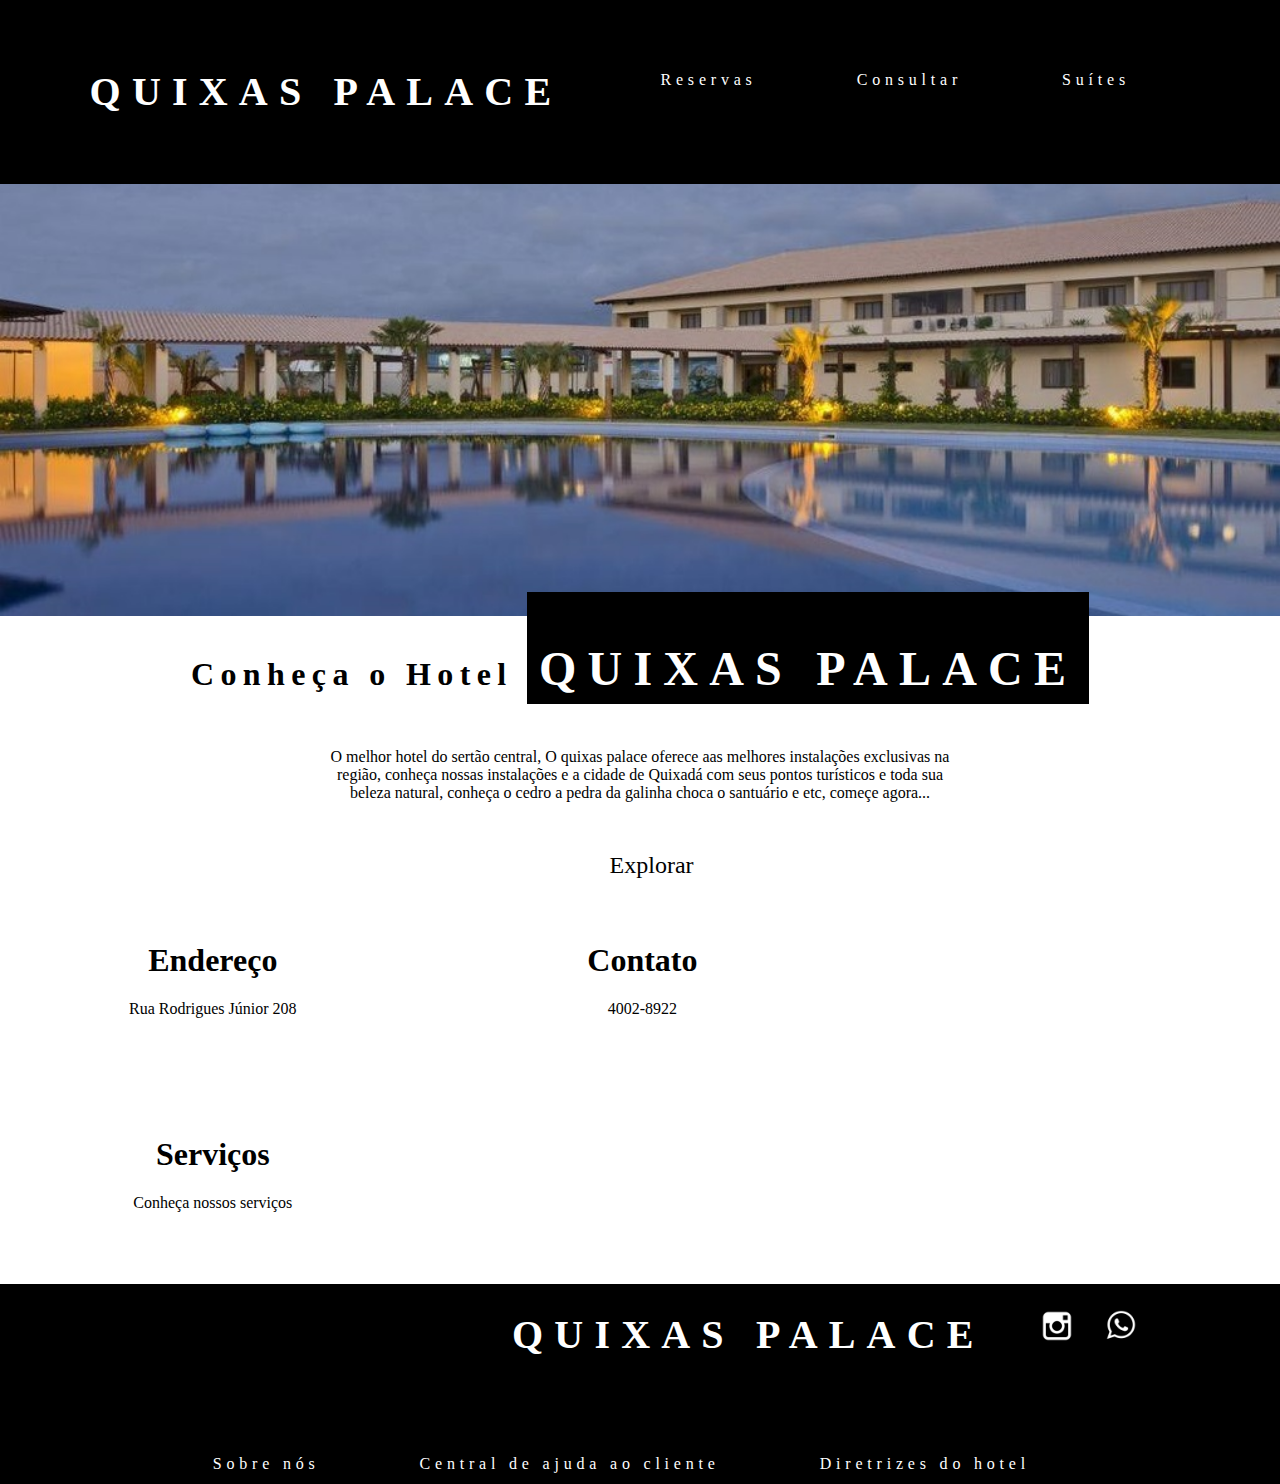
<file: index.html>
<!DOCTYPE html>
<html>
	<head>
		<title>quixas palace</title>
		<link rel="stylesheet" href="style.css">
		<meta charset="UTF-8">
	</head>
	<body>
		<header id="head" style="background-color: black;">
			<h1 id="logo" class="menufocus">
				QUIXAS PALACE
			</h1>
			<ul class="menu" style="color: white">
				<li class="menufocus "><a href="">Reservas</a></li>
				<li class="menufocus"><a href="page4.html">Consultar</a></li>			
				<li class="menufocus"><a href="page3.html">Suítes</a></li>
			</ul>
		</header>
		<main id="main">
			
			<img id="image" src="images/hotel.jpg" >
			<section class="divcentral">
				<h1>Conheça o Hotel <a class="nome" href="">QUIXAS PALACE</a></h1>


				<p class="divcenter">
					O melhor hotel do sertão central, O quixas palace oferece aas melhores instalações exclusivas na região, conheça nossas instalações e a cidade de Quixadá com seus pontos turísticos e toda sua beleza natural, conheça o cedro a pedra da galinha choca o santuário e etc, começe agora...
				</p>

				<a href="page2.html" class="menufocus1" style="display: block; width: 100px; margin-left:47%;">Explorar</a>
			</section>	

			<div>
				<section class="card">
					<h1>Endereço</h1>
					<p> 
						Rua Rodrigues Júnior 208
					</p>
				</section>
				<section class="card">
					<h1>Contato</h1>
					<p >
						4002-8922
					</p>
				</section>
				<section class="card">
					<h1>Serviços</h1>
					<p >
						Conheça nossos serviços
					</p>
				</section>
			</div>
					
				
		</main>
		<footer id="footer">
			<div>
				<h1 id="logo" style="color: white; float: left; margin-left: 40%; ">
					QUIXAS PALACE
				</h1>
				<ul class="menu" style="margin-right: 150px; margin-bottom: 0;">
					<li><a href="">Sobre nós</a></li>
					<li><a href="">Central de ajuda ao cliente</a></li>
					<li><a href="">Diretrizes do hotel</a></li>
				</ul>
			</div>

			<ul class="redessociais">
				<li><img class="social" src="images/insta.png"></li>
				<li><img class="social" style="margin-right: 40px;"src="images/wpp.png"></li>
			</ul>
		</footer>
	</body>
</html>
</file>
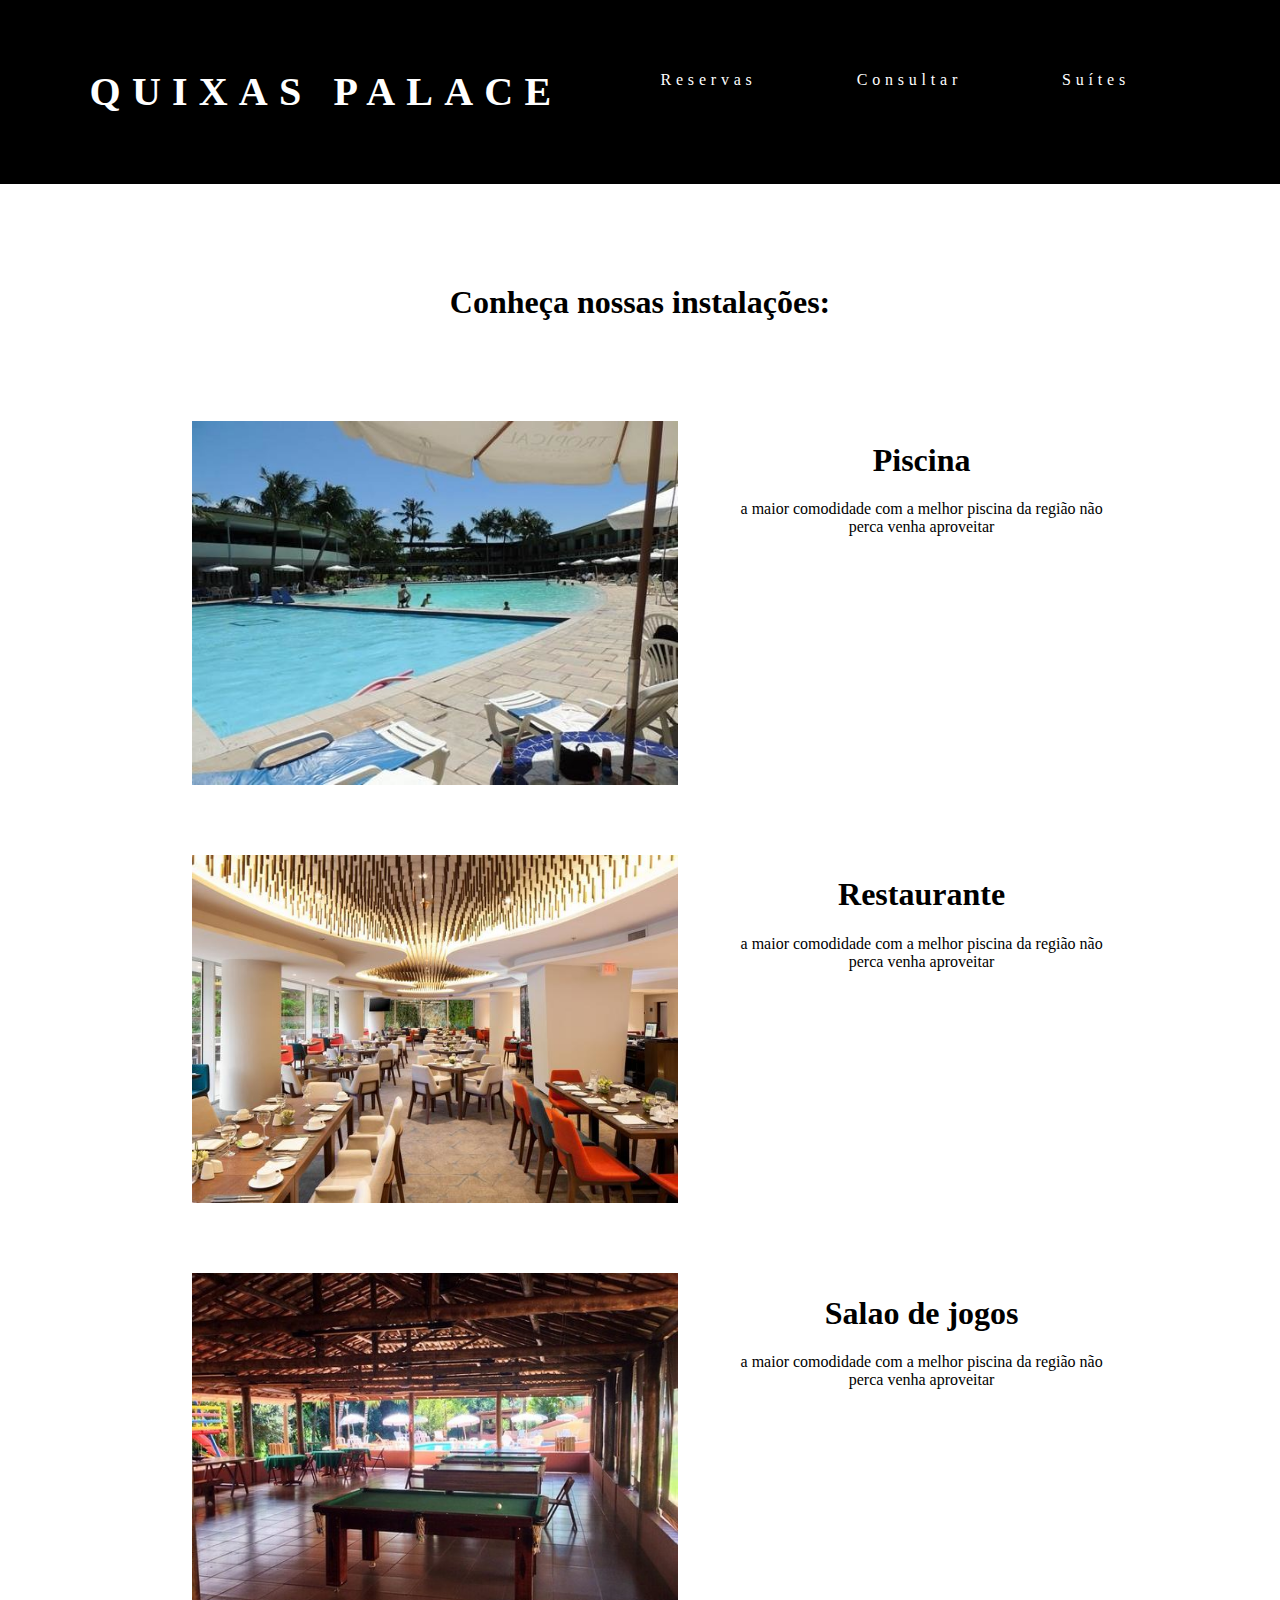
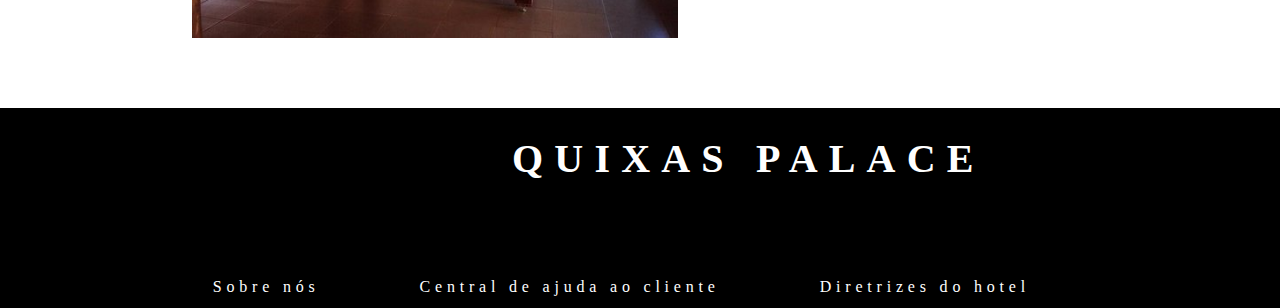
<file: page2.html>
<!DOCTYPE html>
<html>
	<head>
		<title>quixas palace</title>
		<link rel="stylesheet" href="style.css">
		<meta charset="UTF-8">
	</head>
	<body>
		<header id="head" style="background-color: black;">
			<h1 id="logo" class="menufocus">
				QUIXAS PALACE
			</h1>
			<ul class="menu" style="color: white">
				<li class="menufocus "><a href="">Reservas</a></li>
				<li class="menufocus"><a href="page4.html">Consultar</a></li>			
				<li class="menufocus"><a href="page3.html">Suítes</a></li>
			</ul>
		</header>
		<main id="main">
			<h1 class="divcentral" style="margin: 100px 0 100px 0;">
				Conheça nossas instalações:
			</h1>
			<div class="container">
				<img class="cardimage" src="images/pool.jpg">
				<div class="cardaux">
					<h1>Piscina</h1>
					<p>
						a maior comodidade com a melhor piscina da região
						não perca venha aproveitar 						
					</p>
				</div>
			</div>
			<div class="container">
				<img class="cardimage" src="images/restau.jpg">
				<div class="cardaux">
					<h1>Restaurante</h1>
					<p>
						a maior comodidade com a melhor piscina da região
						não perca venha aproveitar 						
					</p>
				</div>
			</div>
			<div class="container">
				<img class="cardimage" src="images/salao.jpg">
				<div class="cardaux">
					<h1>Salao de jogos</h1>
					<p>
						a maior comodidade com a melhor piscina da região
						não perca venha aproveitar 						
					</p>
				</div>
			</div>
		</main>
		<footer id="footer">
			<div>
				<h1 id="logo" style="color: white; float: left; margin-left: 40%; ">
					QUIXAS PALACE
				</h1>

				<ul class="menu" style="margin-right: 150px; margin-bottom: 0;">
					<li><a href="">Sobre nós</a></li>
					<li><a href="">Central de ajuda ao cliente</a></li>
					<li><a href="">Diretrizes do hotel</a></li>
				</ul>
			</div>
		</footer>
	</body>
</html>
</file>
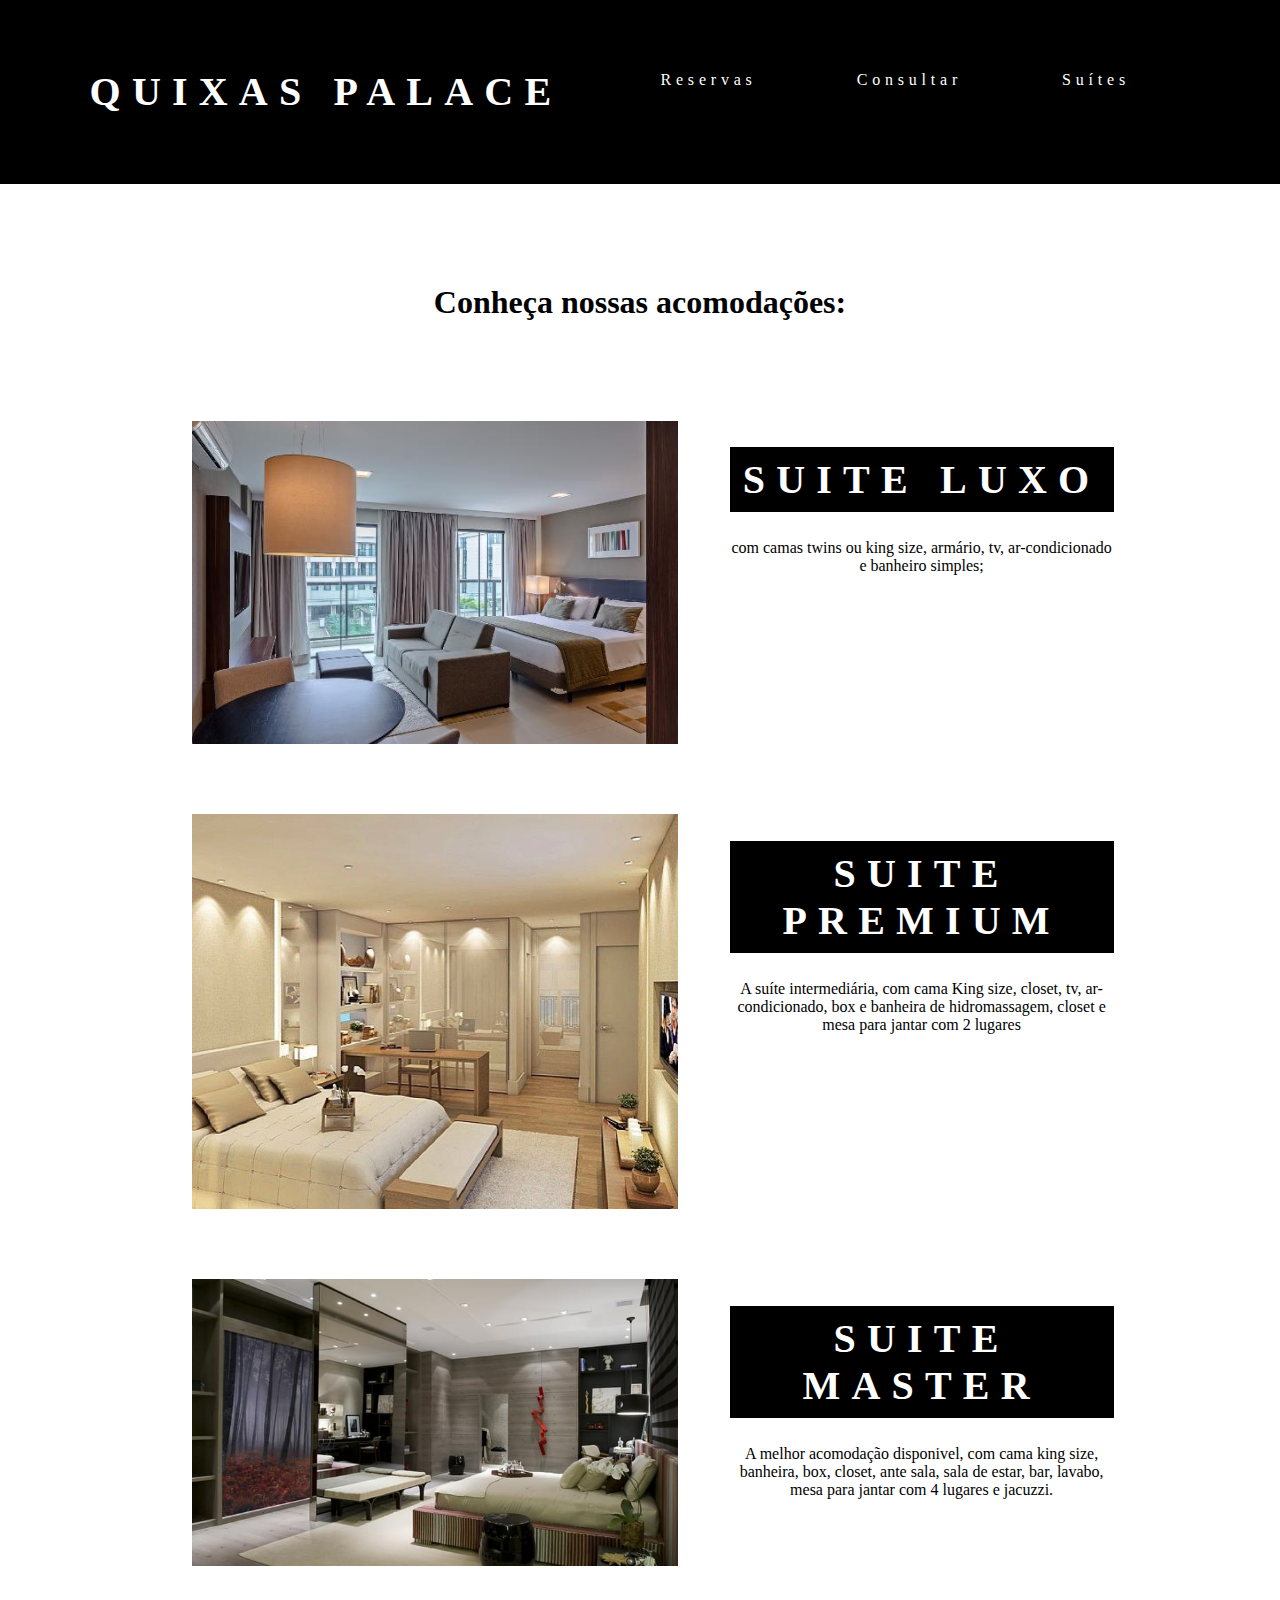
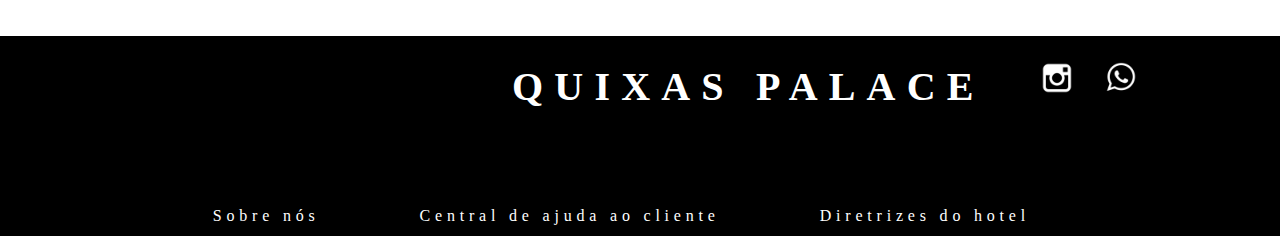
<file: page3.html>
<!DOCTYPE html>
<html>
	<head>
		<title>quixas palace</title>
		<link rel="stylesheet" href="style.css">
		<meta charset="UTF-8">
	</head>
	<body>
		<header id="head" style="background-color: black;">
			<a href="index.html"><h1 id="logo" class="menufocus">
				QUIXAS PALACE
			</h1></a>
			<ul class="menu" style="color: white">
				<li class="menufocus "><a href="">Reservas</a></li>
				<li class="menufocus"><a href="page4.html">Consultar</a></li>			
				<li class="menufocus"><a href="page3.html">Suítes</a></li>
			</ul>
		</header>
		<main id="main">
			<h1 class="divcentral" style="margin: 100px 0 100px 0;">
				Conheça nossas acomodações:
			</h1>
			<div class="container">
				<img class="cardimage" src="images/luxo.jpg">
				<div class="cardaux">
					<h1 class="nome">SUITE LUXO</h1>
					<p>
						com camas twins ou king size, armário, tv, ar-condicionado e banheiro simples;						
					</p>
				</div>
			</div>
			<div class="container">
				<img class="cardimage" src="images/premium.jpg">
				<div class="cardaux">
					<h1 class="nome">SUITE PREMIUM</h1>
					<p>A suíte intermediária, com cama King size, closet, tv,
						ar-condicionado, box e banheira de hidromassagem, closet e
						mesa para jantar com 2 lugares 
											
					</p>
				</div>
			</div>
			<div class="container">
				<img class="cardimage" src="images/master.jpg">
				<div class="cardaux">
					<h1 class="nome">SUITE MASTER</h1>
					<p>
						A melhor acomodação disponivel, com cama king size, banheira, box,
						closet, ante sala, sala de estar, bar, lavabo, mesa para jantar
						com 4 lugares e jacuzzi.							
					</p>
				</div>
			</div>
		</main>
		<footer id="footer">
			<div>
				<h1 id="logo" style="color: white; float: left; margin-left: 40%; ">
					QUIXAS PALACE
				</h1>
				<ul class="menu" style="margin-right: 150px; margin-bottom: 0;">
					<li><a href="">Sobre nós</a></li>
					<li><a href="">Central de ajuda ao cliente</a></li>
					<li><a href="">Diretrizes do hotel</a></li>
				</ul>
			</div>

			<ul class="redessociais">
				<li><img class="social" src="images/insta.png"></li>
				<li><img class="social" style="margin-right: 40px;"src="images/wpp.png"></li>
			</ul>
		</footer>
	</body>
</html>
</file>
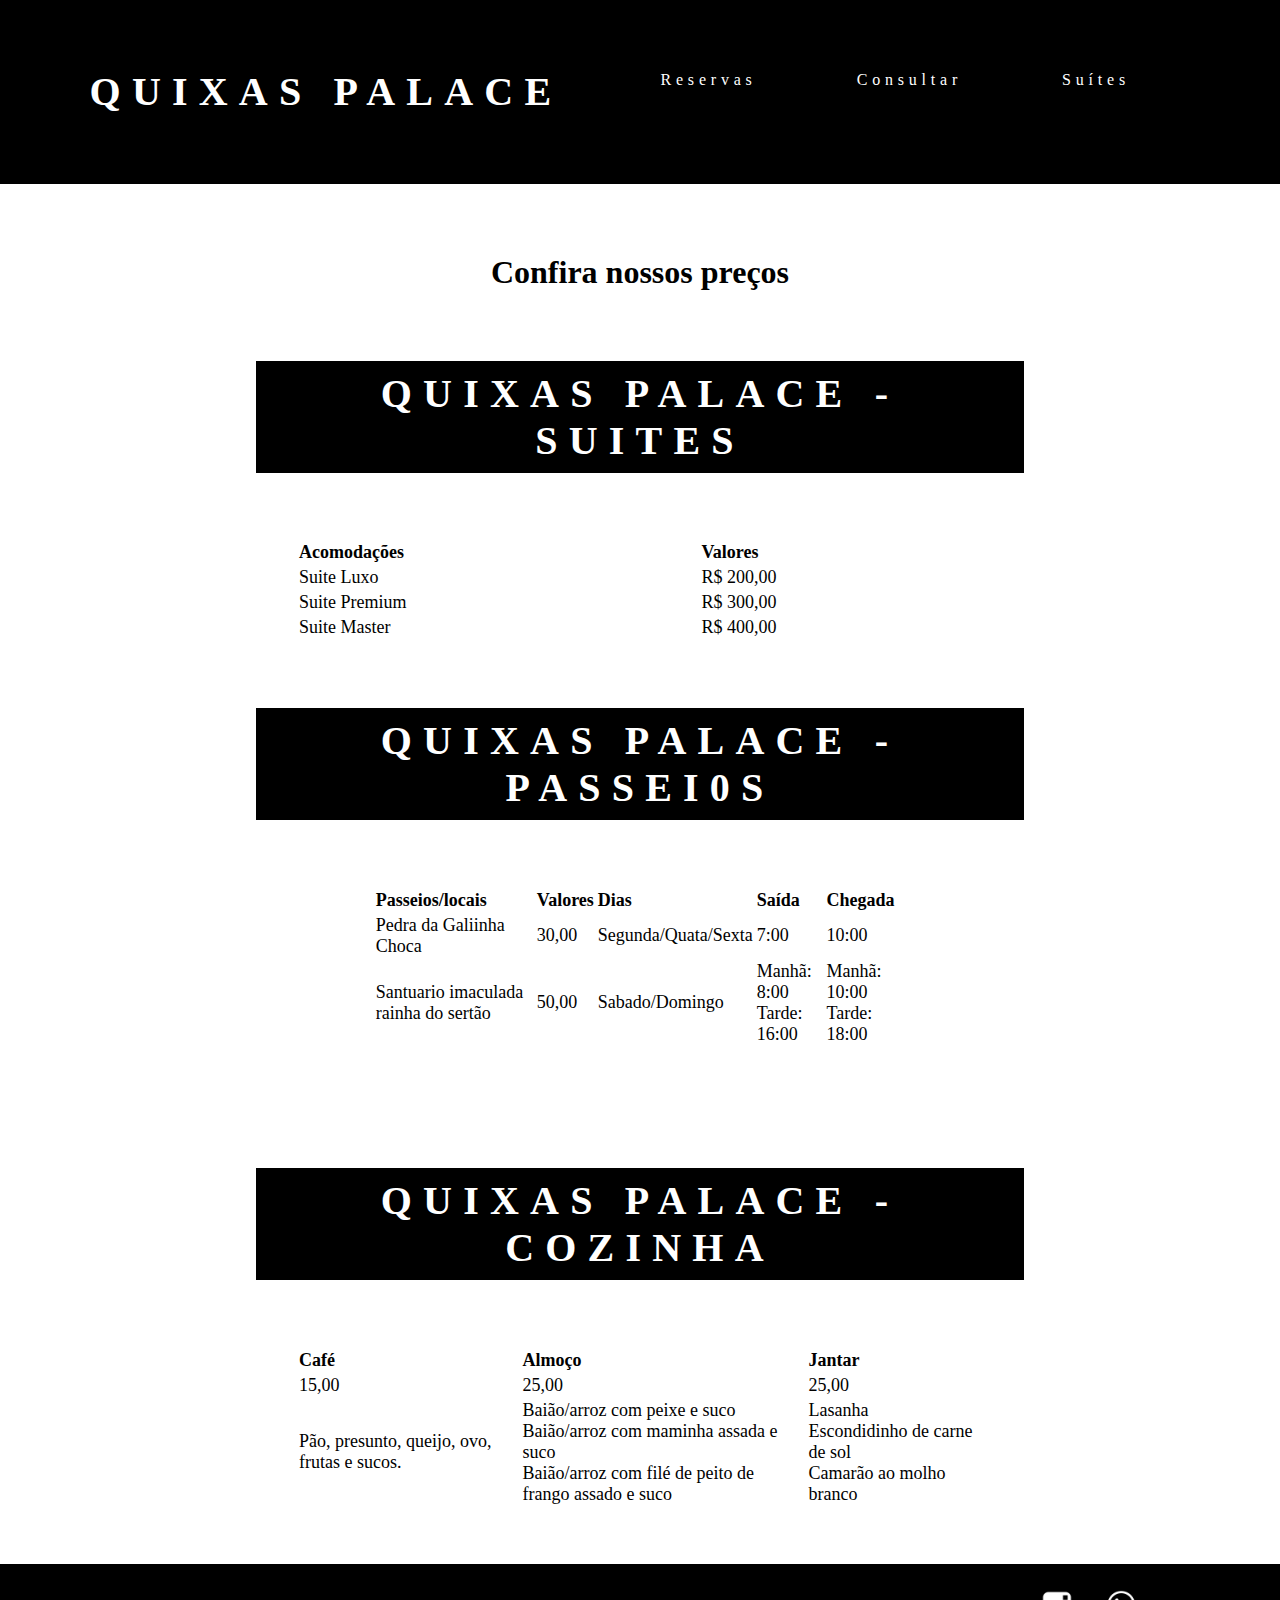
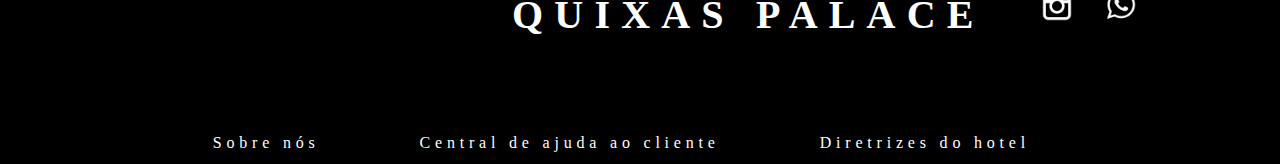
<file: page4.html>
<!DOCTYPE html>
<html>
	<head>
		<title>quixas palace</title>
		<link rel="stylesheet" href="style.css">
		<meta charset="UTF-8">
	</head>
	<body>
		<header id="head" style="background-color: black;">
			<a href="index.html"><h1 id="logo" class="menufocus">
				QUIXAS PALACE
			</h1></a>
			<ul class="menu" style="color: white">
				<li class="menufocus "><a href="">Reservas</a></li>
				<li class="menufocus"><a href="page4.html">Consultar</a></li>			
				<li class="menufocus"><a href="page3.html">Suítes</a></li>		
			</ul>
		</header>
		<main id="main" style="margin-right: 20%; margin-left: 20%;	">

			<h1 class="divcentral" style="margin-top: 70px; margin-bottom: 70px;">Confira nossos preços</h1>
			<h1 class="nome" style="text-align: center;">QUIXAS PALACE - SUITES</h1>
			<div class="">				
				<table>
			        <tr>
			            <th>Acomodações</th>
			            <th>Valores</th>
			        </tr>
			        <tr>
			            <td>Suite Luxo </td>
			            <td>R$ 200,00</td>
			        </tr>
			        <tr>
			            <td>Suite Premium</td>
			            <td>R$ 300,00</td>
			        </tr>
			        <tr>
			            <td>Suite Master</td>
			            <td>R$ 400,00</td>
			        </tr>   
			    </table>
			</div>

			<h1 class="nome" style="text-align: center;">QUIXAS PALACE - PASSEI0S</h1>
			<div class="divcenter1">
				
				<table>
			        <tr>
			            <th>Passeios/locais</th>
			            <th>Valores</th>
			            <th>Dias</th>
			            <th>Saída</th>
			            <th>Chegada</th>
			        </tr>
			        <tr>
			           <td>Pedra da Galiinha Choca</td>
			           <td>30,00</td>
			           <td>Segunda/Quata/Sexta</td>
			           <td>7:00</td>
			           <td>10:00</td>
			        </tr>

			        <tr>
			            <td>Santuario imaculada rainha do sertão</td>
			            <td>50,00</td>
			            <td>Sabado/Domingo</td>
			            <td>Manhã: 8:00 <br> Tarde: 16:00</td>
			            <td>Manhã: 10:00 <br> Tarde: 18:00</td>
			        </tr>
			    </table>
			</div>	
			   	<h1 class="nome" style="text-align: center;">QUIXAS PALACE - COZINHA</h1>
			   	<div class="">
			   		 <table>			    
			            <tr>
			                <th>Café</th>
			                <th>Almoço</th>
			                <th>Jantar</th>
			            </tr>
			            <tr>
			                <td>15,00</td>
			                <td>25,00</td>
			                <td>25,00</td>
			            </tr>

			            <tr>
			                <td>Pão, presunto, queijo, ovo, frutas e sucos.</td>
			                <td>Baião/arroz com peixe e suco <br>
			                Baião/arroz com maminha assada e suco <br>
			                Baião/arroz com filé de peito de frango assado e suco</td>
			                <td>Lasanha <br>
			                Escondidinho de carne de sol <br>
			                Camarão ao molho branco</td>
			            </tr>
		        	</table>
			   	</div>
		       


    		</table>

		</main>
		<footer id="footer">
			<div>
				<h1 id="logo" style="color: white; float: left; margin-left: 40%; ">
					QUIXAS PALACE
				</h1>
				<ul class="menu" style="margin-right: 150px; margin-bottom: 0;">
					<li><a href="">Sobre nós</a></li>
					<li><a href="">Central de ajuda ao cliente</a></li>
					<li><a href="">Diretrizes do hotel</a></li>
				</ul>
			</div>

			<ul class="redessociais">
				<li><img class="social" src="images/insta.png"></li>
				<li><img class="social" style="margin-right: 40px;"src="images/wpp.png"></li>
			</ul>
		</footer>
	</body>
</html>
</file>
<file: style.css>
#logo {
	font-family: Chump change;
	letter-spacing: .7rem;
	margin-left: 7%;	
	font-size: 2.5em;
	color: white;
	padding-bottom: 40px;
}

a {
	text-decoration: none;
	color: inherit;
}

body {
	margin: 0 0 0 0;
	width: 100%;
	height: 100%;
	font-family: Montserrat;
}


#footer{
	background-color: black;
	width: 100%;
	height: 200px;
	color: white;
	font-family: Roboto;
}

#image {
	width: 100%;	
}
#img {
	height: 10%;
}



.menu {
	list-style-type: none;	
	padding: 0;
	overflow: hidden;
	display: block;
	float: right;
	margin: 30px 50px 75px 0;	
}

.menu li{
  	float: left;
  	font-family: Bebas Neue;
	letter-spacing: .3rem;
	margin-right: 100px;
}

#head {
	border-top: 1px solid black;
	width: 100%;
	padding-top: 40px;

}
#main {

}

.menufocus {
    display: inline-block;    
    text-decoration: none;
}

.menufocus::after {
    content: '';
    display: block;
    width: 0;
    height: 2px;
    background: white;
    transition: width .3s;
}

.menufocus:hover::after {
    width: 100%;
    //transition: width .3s;
}

.menufocus:hover {
   background-color: black;
}

.menufocus1::after {
    content: '';
    display: block;
    width: 0;
    height: 2px;
    background: black;
    transition: width .3s;
}

.menufocus1:hover::after {
    width: 100%;
    //transition: width .3s;
}

.menufocus1:hover {
   background-color: white;
}


.card {	
	width: 27%;
	padding: 40px;
	position: relative;
	display: inline-block;
	
}
.card p {
	font-family: Montserrat;
	text-align: center;
}

.card h1 {
	font-family: Roboto;
	text-align: center;
}

.nome {
	font-family: Chump Change;
	letter-spacing: .7rem;	
	font-size: 2.5em;
	color: white;
	background-color: black;
	padding: 9px 12px;
}

.divcentral {
	text-align: center;		
}

.divcentral p {
	font-family: Montserrat
}

.divcentral a {
	font-family: Montserrat;
	font-size: 1.5em;
	padding-top: 50px;
}

.divcentral h1 {
	font-family: Montserrat;
	letter-spacing: .4rem;
	padding-bottom: 30px;	
}

.divcenter {
	margin: auto;
	width: 50%;
}


.cardimage {
	display: block;
 	margin-left: 15%;
 	margin-right: auto;
  	width: 38%;
  	
}

.cardaux {
	
	text-align: center;
	margin-left: 57%;
	margin-right: auto;
	width: 30%;
	display: inline-block;
	position: absolute;
	

	
}

.container {
	display: flex;
	margin-bottom: 70px;
}

table {
	margin-bottom: 30px;
	margin: auto;
	width: 100%;
	
	padding: 40px;

}

table td, th {
	text-align: -webkit-auto;
	font-size: large;
	
}

.divcenter1 {
	margin: auto;
	width: 80%;
}

.divcenter1  table{
	margin: 0px 0 80px 0;


}

.social {
	width: 64px;
	height: 64px;
}

.redessociais {
	list-style: none;
	display: block;
	overflow: hidden;
}

.redessociais li {
	float: left;
	margin-top: 10px;
	

}
</file>
